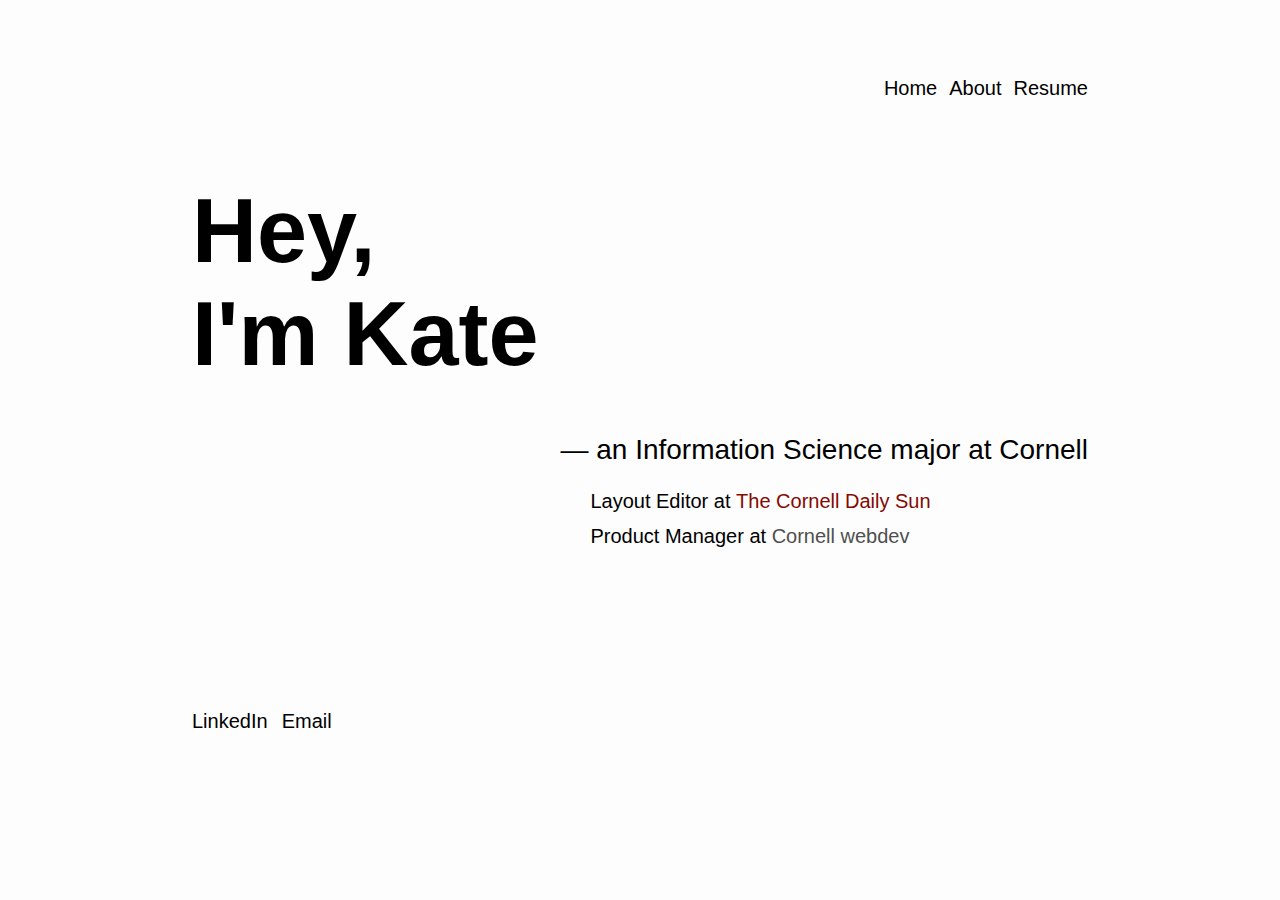
<file: index.html>
<!DOCTYPE html>
<html lang="en">

  <head>
    <meta charset="UTF-8" />
    <meta name="viewport" content="width=device-width, initial-scale=1" />

    <link rel="stylesheet" type="text/css" href="styles/site.css">

    <link rel="preconnect" href="https://fonts.googleapis.com">
    <link rel="preconnect" href="https://fonts.gstatic.com" crossorigin>
    <link href="https://fonts.googleapis.com/css2?family=Roboto:ital,wght@0,400;1,500&display=swap" rel="stylesheet"> 

    <title>kate kim</title>
  </head>

  <body>
    <header>
      <nav>
        <ul>
          <li>
            <a href="index.html">Home</a>
          </li>
          <li>
            <a href="about.html">About</a>
          </li>
          <li>
            <a href="resume.pdf" target="_blank">Resume</a>
          </li>
        </ul>
      </nav>
    </header>

    <h1 id="opener">Hey,<br />I'm Kate</h1>

    <div id="sub_div">
      <div id="subopener">
        <h3 id="major"><span>&#8212;</span> an Information Science major at Cornell</h3>
        <div id="positions">
          <p>Layout Editor at <a id="sun_link" href="https://issuu.com/cornellsun" target="_blank">The Cornell Daily Sun</a></p>
          <p>Product Manager at <a id="webdev_link" href="https://www.cornellwebdev.com/" target="_blank">Cornell webdev</a></p>
        </div>
      </div>
    </div>
    
    

    <footer>
      <div class="socials">
        <div>
          <a href="https://www.linkedin.com/in/kate-nahyun-kim">LinkedIn</a>
        </div>

        <div>
          <a href="mailto:nk467@cornell.edu">Email</a>
        </div>
      </div>
    </footer>

  </body>

</html>
</file>
<file: styles/site.css>
html {
    background: #FDFDFD;
	font-family: 'SF Pro Display', sans-serif;
}

body {
	margin-left: 15%;
	margin-right: 15%;
}

header {
	margin-top: 80px;
	margin-bottom: 80px;
}

h3 {
	font-weight: 520;
	font-size: 20px;
}

p {
	line-height: 1.4em;
}

#opener {
	font-size: 40px;
}

#positions a:link {
	text-decoration: none;
}

#positions a:hover {
	text-decoration: underline;
}

#sun_link {
	color: #840902;
	font-weight: 500;
}

#webdev_link {
	color: #4f4f4f;
	font-weight: 500;
}

img {
	width: 100%;
	border-radius: 10px;
}

#break {
	display: none;
}

ul {
	line-height: 20px;
}

nav ul {
	display: flex;
	flex-direction: row;
	justify-content: flex-end;
	column-gap: 12px;
}

nav ul li {
	list-style: none;
}

nav ul li a:link {
	text-decoration: none;
	color: black;
}

nav ul li a:visited {
	color: black;
}

nav ul li a:active {
	color: black;
}

nav ul li a:hover {
	color: gray;
	text-decoration: underline;
} 


footer {
	margin-top: 100px;
	margin-bottom: 40px;
}
.socials {
	display: flex;
	flex-direction: row;
	column-gap: 14px;
}

.socials a:link {
	text-decoration: none;
	color: black;
}

.socials a:hover {
	color: #0072b1;
	text-decoration: underline;
}

@media screen and (max-width: 1000px) {
	body {
		margin-left: 10%;
		margin-right: 10%;
	}

	#positions p {
		margin-top: 10px;
		margin-bottom: 0;
	}

	p {
		margin-bottom: 30px;
	}

	img {
		margin-bottom: 20px;
	}

	.project_wrapper {
		text-align: center;
	}
}

@media screen and (min-width: 1000px){
	p {
		font-size: 18px;
	}

	a {
		font-size: 18px;
	}

	#opener {
		font-size: 90px;
		margin-bottom: 20px;
	}

	#major {
		font-size: 28px;
	}

	#sub_div {
		text-align: end;
	}

	#subopener {
		display: inline-block;
		vertical-align: baseline;
	}

	#major {
		text-align: right;
	}

	#positions {
		text-align: left;
		padding-left: 30px;
	}

	#positions p, a {
		line-height: 0.75em;
		font-size: 20px;
	}

	/* about page */
	img {
		border-radius: 20px;
	}

	.graphics {
		display: flex;
		flex-direction: row;
		column-gap: 5%;
		justify-content: center;
	}

	#about_header {
		font-size: 55px;
		font-weight: 600;
		line-height: 1.2em;
		text-align: center;
	}

	#inspo_header {
		font-size: 70px;
		margin-bottom: 0;
	}

	#inspo_subheading {
		font-size: 19px;
		width: 820px;
		margin: 0 auto;
		margin-top: 20px;
		margin-bottom: 80px;
		text-align: center;

	}

	.project_wrapper {
		margin-top: 130px;
		text-align: center;
	}

	.thumbnail_wrapper {
		margin: 0 auto;
		display: flex;
		flex-direction: row;
		column-gap: 5%;
		justify-content: center;
	}

	#kdoc_preview {
		width: 400px;
	}

	#kdoc_preview:hover {
		filter: drop-shadow(0 0 0.75rem #479AE5);
	}

	#gigeship_preview {
		display: block;
		margin-top: 20px;
		width: 400px;
	}

	#gigeship_preview:hover {
		filter: drop-shadow(0 0 0.75rem #2e3767);
	}

	#slope_preview {
		height: 570px;
		width: auto;
	}

	#slope_preview:hover {
		filter: drop-shadow(0 0 0.75rem #bfd2dc);
	}

	#webdev_graphic {
		width: 45%;
		margin-bottom: 125px;
		filter: drop-shadow(0 0 0.75rem rgb(170, 76, 95));
	}

	#sun_graphic {
		margin-top: 125px;
		width: 45%;
		filter: drop-shadow(0 0 0.75rem #840802bc);
	}

	footer {
		margin-top: 150px;
	}

	#break {
		display: block;
	}

 }
</file>
